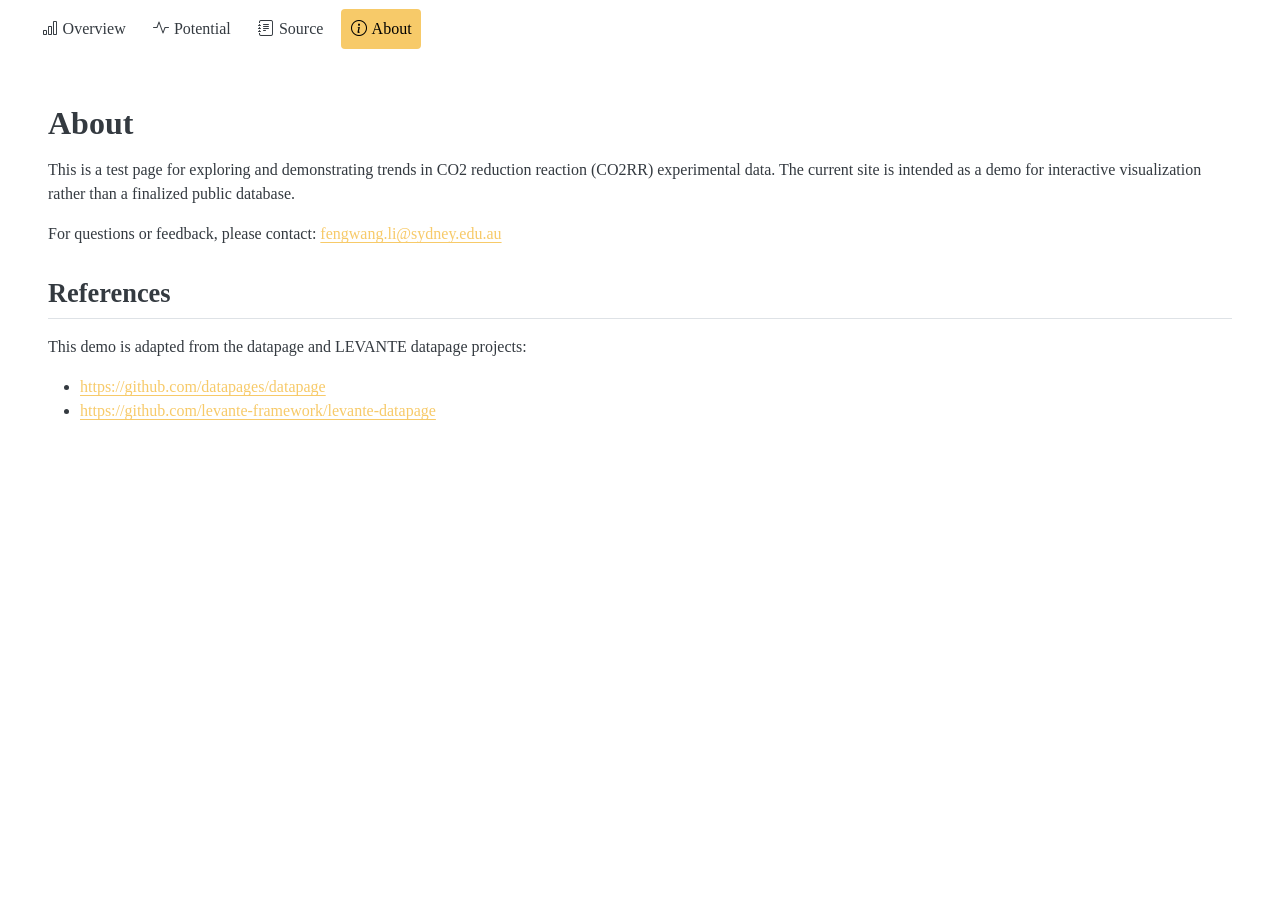
<file: about.html>
<!DOCTYPE html>
<html xmlns="http://www.w3.org/1999/xhtml" lang="en" xml:lang="en"><head>

<meta charset="utf-8">
<meta name="generator" content="quarto-1.9.38">

<meta name="viewport" content="width=device-width, initial-scale=1.0, user-scalable=yes">


<title>about – CO2RR Database</title>
<style>
/* Default styles provided by pandoc.
** See https://pandoc.org/MANUAL.html#variables-for-html for config info.
*/
code{white-space: pre-wrap;}
span.smallcaps{font-variant: small-caps;}
div.columns{display: flex; gap: min(4vw, 1.5em);}
div.column{flex: auto; overflow-x: auto;}
div.hanging-indent{margin-left: 1.5em; text-indent: -1.5em;}
ul.task-list{list-style: none;}
ul.task-list li input[type="checkbox"] {
  width: 0.8em;
  margin: 0 0.8em 0.2em -1em; /* quarto-specific, see https://github.com/quarto-dev/quarto-cli/issues/4556 */ 
  vertical-align: middle;
}
</style>


<script src="site_libs/quarto-nav/quarto-nav.js"></script>
<script src="site_libs/quarto-nav/headroom.min.js"></script>
<script src="site_libs/clipboard/clipboard.min.js"></script>
<script src="site_libs/quarto-search/autocomplete.umd.js"></script>
<script src="site_libs/quarto-search/fuse.min.js"></script>
<script src="site_libs/quarto-search/quarto-search.js"></script>
<meta name="quarto:offset" content="./">
<script src="site_libs/quarto-html/quarto.js" type="module"></script>
<script src="site_libs/quarto-html/tabsets/tabsets.js" type="module"></script>
<script src="site_libs/quarto-html/popper.min.js"></script>
<script src="site_libs/quarto-html/tippy.umd.min.js"></script>
<script src="site_libs/quarto-html/anchor.min.js"></script>
<link href="site_libs/quarto-html/tippy.css" rel="stylesheet">
<link href="site_libs/quarto-html/quarto-syntax-highlighting-15634bcf2e68342d4ad2dfa704d543f6.css" rel="stylesheet" id="quarto-text-highlighting-styles">
<script src="site_libs/bootstrap/bootstrap.min.js"></script>
<link href="site_libs/bootstrap/bootstrap-icons.css" rel="stylesheet">
<link href="site_libs/bootstrap/bootstrap-65edab5989ef2830003aa2f880f701f5.min.css" rel="stylesheet" append-hash="true" id="quarto-bootstrap" data-mode="light">
<script id="quarto-search-options" type="application/json">{
  "location": "navbar",
  "copy-button": false,
  "collapse-after": 3,
  "panel-placement": "end",
  "type": "overlay",
  "limit": 50,
  "keyboard-shortcut": [
    "f",
    "/",
    "s"
  ],
  "show-item-context": false,
  "language": {
    "search-no-results-text": "No results",
    "search-matching-documents-text": "matching documents",
    "search-copy-link-title": "Copy link to search",
    "search-hide-matches-text": "Hide additional matches",
    "search-more-match-text": "more match in this document",
    "search-more-matches-text": "more matches in this document",
    "search-clear-button-title": "Clear",
    "search-text-placeholder": "",
    "search-detached-cancel-button-title": "Cancel",
    "search-submit-button-title": "Submit",
    "search-label": "Search"
  }
}</script>
<style>

      .quarto-title-block .quarto-title-banner h1,
      .quarto-title-block .quarto-title-banner h2,
      .quarto-title-block .quarto-title-banner h3,
      .quarto-title-block .quarto-title-banner h4,
      .quarto-title-block .quarto-title-banner h5,
      .quarto-title-block .quarto-title-banner h6
      {
        color: var(--bs-body-color);
      }

      .quarto-title-block .quarto-title-banner {
        color: var(--bs-body-color);
background: var(--bs-light);
      }
</style>


</head>

<body class="nav-fixed fullcontent quarto-light">

<div id="quarto-search-results"></div>
  <header id="quarto-header" class="headroom fixed-top quarto-banner">
    <nav class="navbar navbar-expand-lg border-bottom" data-bs-theme="dark">
      <div class="navbar-container container-fluid">
          <button class="navbar-toggler" type="button" data-bs-toggle="collapse" data-bs-target="#navbarCollapse" aria-controls="navbarCollapse" role="menu" aria-expanded="false" aria-label="Toggle navigation" onclick="if (window.quartoToggleHeadroom) { window.quartoToggleHeadroom(); }">
  <span class="navbar-toggler-icon"></span>
</button>
          <div class="collapse navbar-collapse" id="navbarCollapse">
            <ul class="navbar-nav navbar-nav-scroll me-auto">
  <li class="nav-item">
    <a class="nav-link" href="./index.html"> <i class="bi bi-bar-chart" role="img">
</i> 
<span class="menu-text">Overview</span></a>
  </li>  
  <li class="nav-item">
    <a class="nav-link" href="./potential.html"> <i class="bi bi-activity" role="img">
</i> 
<span class="menu-text">Potential</span></a>
  </li>  
  <li class="nav-item">
    <a class="nav-link" href="./source.html"> <i class="bi bi-journal-text" role="img">
</i> 
<span class="menu-text">Source</span></a>
  </li>  
  <li class="nav-item">
    <a class="nav-link active" href="./about.html" aria-current="page"> <i class="bi bi-info-circle" role="img">
</i> 
<span class="menu-text">About</span></a>
  </li>  
</ul>
          </div> <!-- /navcollapse -->
            <div class="quarto-navbar-tools">
</div>
      </div> <!-- /container-fluid -->
    </nav>
</header>
<!-- content -->
<header id="title-block-header" class="quarto-title-block"></header><div id="quarto-content" class="quarto-container page-columns page-rows-contents page-layout-article page-navbar">
<!-- sidebar -->
<!-- margin-sidebar -->
    
<!-- main -->
<main class="content quarto-banner-title-block" id="quarto-document-content">




<section id="about" class="level1">
<h1>About</h1>
<p>This is a test page for exploring and demonstrating trends in CO2 reduction reaction (CO2RR) experimental data. The current site is intended as a demo for interactive visualization rather than a finalized public database.</p>
<p>For questions or feedback, please contact: <a href="mailto:fengwang.li@sydney.edu.au">fengwang.li@sydney.edu.au</a></p>
<section id="references" class="level2">
<h2 class="anchored" data-anchor-id="references">References</h2>
<p>This demo is adapted from the datapage and LEVANTE datapage projects:</p>
<ul>
<li><a href="https://github.com/datapages/datapage" class="uri">https://github.com/datapages/datapage</a></li>
<li><a href="https://github.com/levante-framework/levante-datapage" class="uri">https://github.com/levante-framework/levante-datapage</a></li>
</ul>


</section>
</section>

</main> <!-- /main -->
<script id="quarto-html-after-body" type="application/javascript">
  window.document.addEventListener("DOMContentLoaded", function (event) {
    const icon = "";
    const anchorJS = new window.AnchorJS();
    anchorJS.options = {
      placement: 'right',
      icon: icon
    };
    anchorJS.add('.anchored');
    const isCodeAnnotation = (el) => {
      for (const clz of el.classList) {
        if (clz.startsWith('code-annotation-')) {                     
          return true;
        }
      }
      return false;
    }
    const onCopySuccess = function(e) {
      // button target
      const button = e.trigger;
      // don't keep focus
      button.blur();
      // flash "checked"
      button.classList.add('code-copy-button-checked');
      var currentTitle = button.getAttribute("title");
      button.setAttribute("title", "Copied!");
      let tooltip;
      if (window.bootstrap) {
        button.setAttribute("data-bs-toggle", "tooltip");
        button.setAttribute("data-bs-placement", "left");
        button.setAttribute("data-bs-title", "Copied!");
        tooltip = new bootstrap.Tooltip(button, 
          { trigger: "manual", 
            customClass: "code-copy-button-tooltip",
            offset: [0, -8]});
        tooltip.show();    
      }
      setTimeout(function() {
        if (tooltip) {
          tooltip.hide();
          button.removeAttribute("data-bs-title");
          button.removeAttribute("data-bs-toggle");
          button.removeAttribute("data-bs-placement");
        }
        button.setAttribute("title", currentTitle);
        button.classList.remove('code-copy-button-checked');
      }, 1000);
      // clear code selection
      e.clearSelection();
    }
    const getTextToCopy = function(trigger) {
      const outerScaffold = trigger.parentElement.cloneNode(true);
      const codeEl = outerScaffold.querySelector('code');
      for (const childEl of codeEl.children) {
        if (isCodeAnnotation(childEl)) {
          childEl.remove();
        }
      }
      return codeEl.innerText;
    }
    const clipboard = new window.ClipboardJS('.code-copy-button:not([data-in-quarto-modal])', {
      text: getTextToCopy
    });
    clipboard.on('success', onCopySuccess);
    if (window.document.getElementById('quarto-embedded-source-code-modal')) {
      const clipboardModal = new window.ClipboardJS('.code-copy-button[data-in-quarto-modal]', {
        text: getTextToCopy,
        container: window.document.getElementById('quarto-embedded-source-code-modal')
      });
      clipboardModal.on('success', onCopySuccess);
    }
      var localhostRegex = new RegExp(/^(?:http|https):\/\/localhost\:?[0-9]*\//);
      var mailtoRegex = new RegExp(/^mailto:/);
        var filterRegex = new RegExp("https:\/\/science\.co2rr\.org");
      var isInternal = (href) => {
          return filterRegex.test(href) || localhostRegex.test(href) || mailtoRegex.test(href);
      }
      // Inspect non-navigation links and adorn them if external
     var links = window.document.querySelectorAll('a[href]:not(.nav-link):not(.navbar-brand):not(.toc-action):not(.sidebar-link):not(.sidebar-item-toggle):not(.pagination-link):not(.no-external):not([aria-hidden]):not(.dropdown-item):not(.quarto-navigation-tool):not(.about-link)');
      for (var i=0; i<links.length; i++) {
        const link = links[i];
        if (!isInternal(link.href)) {
          // undo the damage that might have been done by quarto-nav.js in the case of
          // links that we want to consider external
          if (link.dataset.originalHref !== undefined) {
            link.href = link.dataset.originalHref;
          }
        }
      }
    function tippyHover(el, contentFn, onTriggerFn, onUntriggerFn) {
      const config = {
        allowHTML: true,
        maxWidth: 500,
        delay: 100,
        arrow: false,
        appendTo: function(el) {
            return el.parentElement;
        },
        interactive: true,
        interactiveBorder: 10,
        theme: 'quarto',
        placement: 'bottom-start',
      };
      if (contentFn) {
        config.content = contentFn;
      }
      if (onTriggerFn) {
        config.onTrigger = onTriggerFn;
      }
      if (onUntriggerFn) {
        config.onUntrigger = onUntriggerFn;
      }
      window.tippy(el, config); 
    }
    const noterefs = window.document.querySelectorAll('a[role="doc-noteref"]');
    for (var i=0; i<noterefs.length; i++) {
      const ref = noterefs[i];
      tippyHover(ref, function() {
        // use id or data attribute instead here
        let href = ref.getAttribute('data-footnote-href') || ref.getAttribute('href');
        try { href = new URL(href).hash; } catch {}
        const id = href.replace(/^#\/?/, "");
        const note = window.document.getElementById(id);
        if (note) {
          return note.innerHTML;
        } else {
          return "";
        }
      });
    }
    const xrefs = window.document.querySelectorAll('a.quarto-xref');
    const processXRef = (id, note) => {
      // Strip column container classes
      const stripColumnClz = (el) => {
        el.classList.remove("page-full", "page-columns");
        if (el.children) {
          for (const child of el.children) {
            stripColumnClz(child);
          }
        }
      }
      stripColumnClz(note)
      if (id === null || id.startsWith('sec-')) {
        // Special case sections, only their first couple elements
        const container = document.createElement("div");
        if (note.children && note.children.length > 2) {
          container.appendChild(note.children[0].cloneNode(true));
          for (let i = 1; i < note.children.length; i++) {
            const child = note.children[i];
            if (child.tagName === "P" && child.innerText === "") {
              continue;
            } else {
              container.appendChild(child.cloneNode(true));
              break;
            }
          }
          if (window.Quarto?.typesetMath) {
            window.Quarto.typesetMath(container);
          }
          return container.innerHTML
        } else {
          if (window.Quarto?.typesetMath) {
            window.Quarto.typesetMath(note);
          }
          return note.innerHTML;
        }
      } else {
        // Remove any anchor links if they are present
        const anchorLink = note.querySelector('a.anchorjs-link');
        if (anchorLink) {
          anchorLink.remove();
        }
        if (window.Quarto?.typesetMath) {
          window.Quarto.typesetMath(note);
        }
        if (note.classList.contains("callout")) {
          return note.outerHTML;
        } else {
          return note.innerHTML;
        }
      }
    }
    for (var i=0; i<xrefs.length; i++) {
      const xref = xrefs[i];
      tippyHover(xref, undefined, function(instance) {
        instance.disable();
        let url = xref.getAttribute('href');
        let hash = undefined; 
        if (url.startsWith('#')) {
          hash = url;
        } else {
          try { hash = new URL(url).hash; } catch {}
        }
        if (hash) {
          const id = hash.replace(/^#\/?/, "");
          const note = window.document.getElementById(id);
          if (note !== null) {
            try {
              const html = processXRef(id, note.cloneNode(true));
              instance.setContent(html);
            } finally {
              instance.enable();
              instance.show();
            }
          } else {
            // See if we can fetch this
            fetch(url.split('#')[0])
            .then(res => res.text())
            .then(html => {
              const parser = new DOMParser();
              const htmlDoc = parser.parseFromString(html, "text/html");
              const note = htmlDoc.getElementById(id);
              if (note !== null) {
                const html = processXRef(id, note);
                instance.setContent(html);
              } 
            }).finally(() => {
              instance.enable();
              instance.show();
            });
          }
        } else {
          // See if we can fetch a full url (with no hash to target)
          // This is a special case and we should probably do some content thinning / targeting
          fetch(url)
          .then(res => res.text())
          .then(html => {
            const parser = new DOMParser();
            const htmlDoc = parser.parseFromString(html, "text/html");
            const note = htmlDoc.querySelector('main.content');
            if (note !== null) {
              // This should only happen for chapter cross references
              // (since there is no id in the URL)
              // remove the first header
              if (note.children.length > 0 && note.children[0].tagName === "HEADER") {
                note.children[0].remove();
              }
              const html = processXRef(null, note);
              instance.setContent(html);
            } 
          }).finally(() => {
            instance.enable();
            instance.show();
          });
        }
      }, function(instance) {
      });
    }
        let selectedAnnoteEl;
        const selectorForAnnotation = ( cell, annotation) => {
          let cellAttr = 'data-code-cell="' + cell + '"';
          let lineAttr = 'data-code-annotation="' +  annotation + '"';
          const selector = 'span[' + cellAttr + '][' + lineAttr + ']';
          return selector;
        }
        const selectCodeLines = (annoteEl) => {
          const doc = window.document;
          const targetCell = annoteEl.getAttribute("data-target-cell");
          const targetAnnotation = annoteEl.getAttribute("data-target-annotation");
          const annoteSpan = window.document.querySelector(selectorForAnnotation(targetCell, targetAnnotation));
          const lines = annoteSpan.getAttribute("data-code-lines").split(",");
          const lineIds = lines.map((line) => {
            return targetCell + "-" + line;
          })
          let top = null;
          let height = null;
          let parent = null;
          if (lineIds.length > 0) {
              //compute the position of the single el (top and bottom and make a div)
              const el = window.document.getElementById(lineIds[0]);
              top = el.offsetTop;
              height = el.offsetHeight;
              parent = el.parentElement.parentElement;
            if (lineIds.length > 1) {
              const lastEl = window.document.getElementById(lineIds[lineIds.length - 1]);
              const bottom = lastEl.offsetTop + lastEl.offsetHeight;
              height = bottom - top;
            }
            if (top !== null && height !== null && parent !== null) {
              // cook up a div (if necessary) and position it 
              let div = window.document.getElementById("code-annotation-line-highlight");
              if (div === null) {
                div = window.document.createElement("div");
                div.setAttribute("id", "code-annotation-line-highlight");
                div.style.position = 'absolute';
                parent.appendChild(div);
              }
              div.style.top = top - 2 + "px";
              div.style.height = height + 4 + "px";
              div.style.left = 0;
              let gutterDiv = window.document.getElementById("code-annotation-line-highlight-gutter");
              if (gutterDiv === null) {
                gutterDiv = window.document.createElement("div");
                gutterDiv.setAttribute("id", "code-annotation-line-highlight-gutter");
                gutterDiv.style.position = 'absolute';
                const codeCell = window.document.getElementById(targetCell);
                const gutter = codeCell.querySelector('.code-annotation-gutter');
                gutter.appendChild(gutterDiv);
              }
              gutterDiv.style.top = top - 2 + "px";
              gutterDiv.style.height = height + 4 + "px";
            }
            selectedAnnoteEl = annoteEl;
          }
        };
        const unselectCodeLines = () => {
          const elementsIds = ["code-annotation-line-highlight", "code-annotation-line-highlight-gutter"];
          elementsIds.forEach((elId) => {
            const div = window.document.getElementById(elId);
            if (div) {
              div.remove();
            }
          });
          selectedAnnoteEl = undefined;
        };
          // Handle positioning of the toggle
      window.addEventListener(
        "resize",
        throttle(() => {
          elRect = undefined;
          if (selectedAnnoteEl) {
            selectCodeLines(selectedAnnoteEl);
          }
        }, 10)
      );
      function throttle(fn, ms) {
      let throttle = false;
      let timer;
        return (...args) => {
          if(!throttle) { // first call gets through
              fn.apply(this, args);
              throttle = true;
          } else { // all the others get throttled
              if(timer) clearTimeout(timer); // cancel #2
              timer = setTimeout(() => {
                fn.apply(this, args);
                timer = throttle = false;
              }, ms);
          }
        };
      }
        // Attach click handler to the DT
        const annoteDls = window.document.querySelectorAll('dt[data-target-cell]');
        for (const annoteDlNode of annoteDls) {
          annoteDlNode.addEventListener('click', (event) => {
            const clickedEl = event.target;
            if (clickedEl !== selectedAnnoteEl) {
              unselectCodeLines();
              const activeEl = window.document.querySelector('dt[data-target-cell].code-annotation-active');
              if (activeEl) {
                activeEl.classList.remove('code-annotation-active');
              }
              selectCodeLines(clickedEl);
              clickedEl.classList.add('code-annotation-active');
            } else {
              // Unselect the line
              unselectCodeLines();
              clickedEl.classList.remove('code-annotation-active');
            }
          });
        }
    const findCites = (el) => {
      const parentEl = el.parentElement;
      if (parentEl) {
        const cites = parentEl.dataset.cites;
        if (cites) {
          return {
            el,
            cites: cites.split(' ')
          };
        } else {
          return findCites(el.parentElement)
        }
      } else {
        return undefined;
      }
    };
    var bibliorefs = window.document.querySelectorAll('a[role="doc-biblioref"]');
    for (var i=0; i<bibliorefs.length; i++) {
      const ref = bibliorefs[i];
      const citeInfo = findCites(ref);
      if (citeInfo) {
        tippyHover(citeInfo.el, function() {
          var popup = window.document.createElement('div');
          citeInfo.cites.forEach(function(cite) {
            var citeDiv = window.document.createElement('div');
            citeDiv.classList.add('hanging-indent');
            citeDiv.classList.add('csl-entry');
            var biblioDiv = window.document.getElementById('ref-' + cite);
            if (biblioDiv) {
              citeDiv.innerHTML = biblioDiv.innerHTML;
            }
            popup.appendChild(citeDiv);
          });
          return popup.innerHTML;
        });
      }
    }
  });
  </script>
</div> <!-- /content -->




</body></html>
</file>
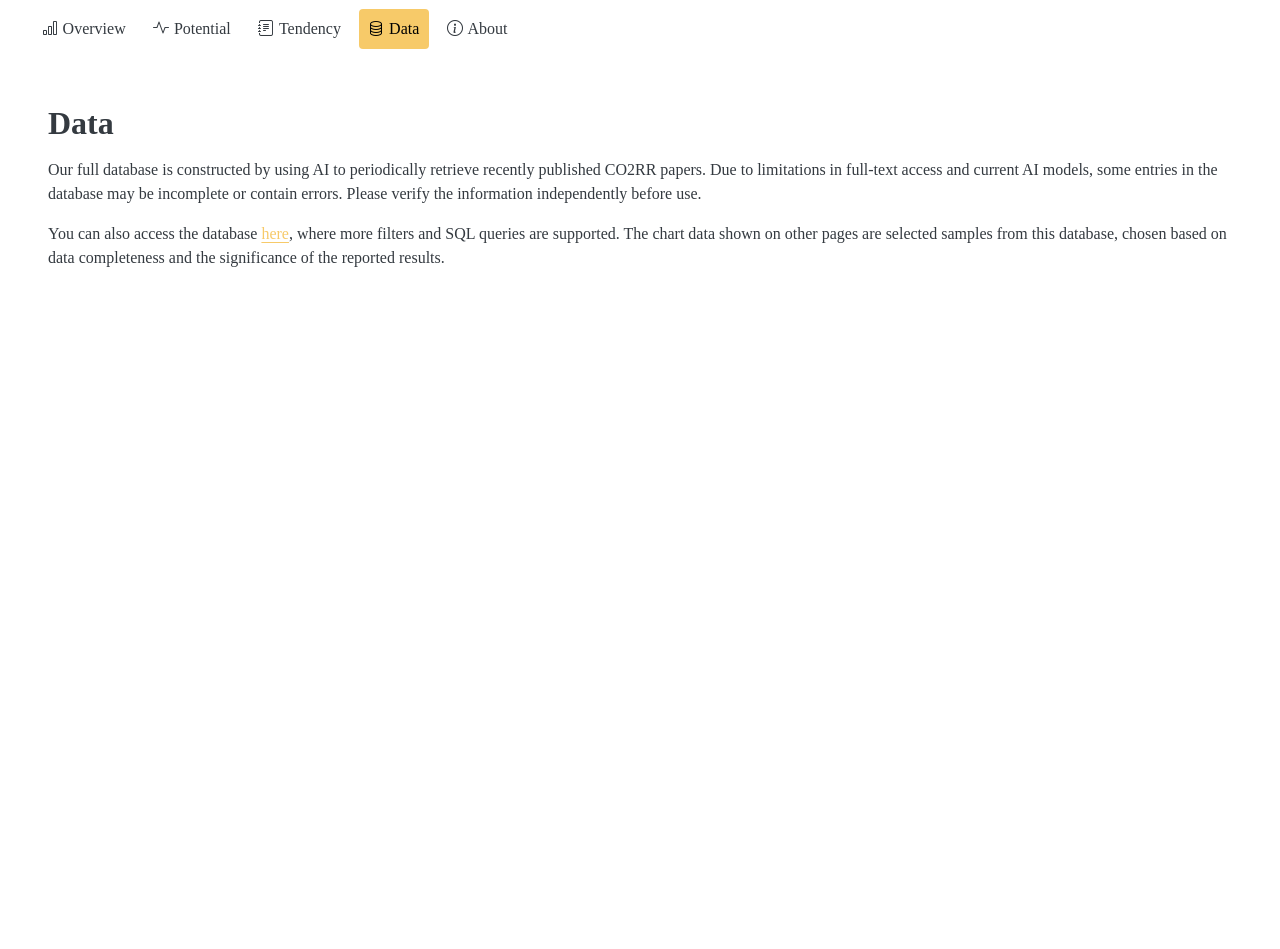
<file: data.html>
<!DOCTYPE html>
<html xmlns="http://www.w3.org/1999/xhtml" lang="en" xml:lang="en"><head>

<meta charset="utf-8">
<meta name="generator" content="quarto-1.9.38">

<meta name="viewport" content="width=device-width, initial-scale=1.0, user-scalable=yes">


<title>data – CO2RR Database</title>
<style>
/* Default styles provided by pandoc.
** See https://pandoc.org/MANUAL.html#variables-for-html for config info.
*/
code{white-space: pre-wrap;}
span.smallcaps{font-variant: small-caps;}
div.columns{display: flex; gap: min(4vw, 1.5em);}
div.column{flex: auto; overflow-x: auto;}
div.hanging-indent{margin-left: 1.5em; text-indent: -1.5em;}
ul.task-list{list-style: none;}
ul.task-list li input[type="checkbox"] {
  width: 0.8em;
  margin: 0 0.8em 0.2em -1em; /* quarto-specific, see https://github.com/quarto-dev/quarto-cli/issues/4556 */ 
  vertical-align: middle;
}
</style>


<script src="site_libs/quarto-nav/quarto-nav.js"></script>
<script src="site_libs/quarto-nav/headroom.min.js"></script>
<script src="site_libs/clipboard/clipboard.min.js"></script>
<script src="site_libs/quarto-search/autocomplete.umd.js"></script>
<script src="site_libs/quarto-search/fuse.min.js"></script>
<script src="site_libs/quarto-search/quarto-search.js"></script>
<meta name="quarto:offset" content="./">
<script src="site_libs/quarto-html/quarto.js" type="module"></script>
<script src="site_libs/quarto-html/tabsets/tabsets.js" type="module"></script>
<script src="site_libs/quarto-html/popper.min.js"></script>
<script src="site_libs/quarto-html/tippy.umd.min.js"></script>
<script src="site_libs/quarto-html/anchor.min.js"></script>
<link href="site_libs/quarto-html/tippy.css" rel="stylesheet">
<link href="site_libs/quarto-html/quarto-syntax-highlighting-15634bcf2e68342d4ad2dfa704d543f6.css" rel="stylesheet" id="quarto-text-highlighting-styles">
<script src="site_libs/bootstrap/bootstrap.min.js"></script>
<link href="site_libs/bootstrap/bootstrap-icons.css" rel="stylesheet">
<link href="site_libs/bootstrap/bootstrap-65edab5989ef2830003aa2f880f701f5.min.css" rel="stylesheet" append-hash="true" id="quarto-bootstrap" data-mode="light">
<script id="quarto-search-options" type="application/json">{
  "location": "navbar",
  "copy-button": false,
  "collapse-after": 3,
  "panel-placement": "end",
  "type": "overlay",
  "limit": 50,
  "keyboard-shortcut": [
    "f",
    "/",
    "s"
  ],
  "show-item-context": false,
  "language": {
    "search-no-results-text": "No results",
    "search-matching-documents-text": "matching documents",
    "search-copy-link-title": "Copy link to search",
    "search-hide-matches-text": "Hide additional matches",
    "search-more-match-text": "more match in this document",
    "search-more-matches-text": "more matches in this document",
    "search-clear-button-title": "Clear",
    "search-text-placeholder": "",
    "search-detached-cancel-button-title": "Cancel",
    "search-submit-button-title": "Submit",
    "search-label": "Search"
  }
}</script>
<style>

      .quarto-title-block .quarto-title-banner h1,
      .quarto-title-block .quarto-title-banner h2,
      .quarto-title-block .quarto-title-banner h3,
      .quarto-title-block .quarto-title-banner h4,
      .quarto-title-block .quarto-title-banner h5,
      .quarto-title-block .quarto-title-banner h6
      {
        color: var(--bs-body-color);
      }

      .quarto-title-block .quarto-title-banner {
        color: var(--bs-body-color);
background: var(--bs-light);
      }
</style>


</head>

<body class="nav-fixed fullcontent quarto-light">

<div id="quarto-search-results"></div>
  <header id="quarto-header" class="headroom fixed-top quarto-banner">
    <nav class="navbar navbar-expand-lg border-bottom" data-bs-theme="dark">
      <div class="navbar-container container-fluid">
          <button class="navbar-toggler" type="button" data-bs-toggle="collapse" data-bs-target="#navbarCollapse" aria-controls="navbarCollapse" role="menu" aria-expanded="false" aria-label="Toggle navigation" onclick="if (window.quartoToggleHeadroom) { window.quartoToggleHeadroom(); }">
  <span class="navbar-toggler-icon"></span>
</button>
          <div class="collapse navbar-collapse" id="navbarCollapse">
            <ul class="navbar-nav navbar-nav-scroll me-auto">
  <li class="nav-item">
    <a class="nav-link" href="./index.html"> <i class="bi bi-bar-chart" role="img">
</i> 
<span class="menu-text">Overview</span></a>
  </li>  
  <li class="nav-item">
    <a class="nav-link" href="./potential.html"> <i class="bi bi-activity" role="img">
</i> 
<span class="menu-text">Potential</span></a>
  </li>  
  <li class="nav-item">
    <a class="nav-link" href="./source.html"> <i class="bi bi-journal-text" role="img">
</i> 
<span class="menu-text">Tendency</span></a>
  </li>  
  <li class="nav-item">
    <a class="nav-link active" href="./data.html" aria-current="page"> <i class="bi bi-database" role="img">
</i> 
<span class="menu-text">Data</span></a>
  </li>  
  <li class="nav-item">
    <a class="nav-link" href="./about.html"> <i class="bi bi-info-circle" role="img">
</i> 
<span class="menu-text">About</span></a>
  </li>  
</ul>
          </div> <!-- /navcollapse -->
            <div class="quarto-navbar-tools">
</div>
      </div> <!-- /container-fluid -->
    </nav>
</header>
<!-- content -->
<header id="title-block-header" class="quarto-title-block"></header><div id="quarto-content" class="quarto-container page-columns page-rows-contents page-layout-article page-navbar">
<!-- sidebar -->
<!-- margin-sidebar -->
    
<!-- main -->
<main class="content quarto-banner-title-block" id="quarto-document-content">




<section id="data" class="level1">
<h1>Data</h1>
<p>Our full database is constructed by using AI to periodically retrieve recently published CO2RR papers. Due to limitations in full-text access and current AI models, some entries in the database may be incomplete or contain errors. Please verify the information independently before use.</p>
<p>You can also access the database <a href="https://huggingface.co/datasets/ingramwang/co2rr_data">here</a>, where more filters and SQL queries are supported. The chart data shown on other pages are selected samples from this database, chosen based on data completeness and the significance of the reported results.</p>
<iframe src="https://huggingface.co/datasets/ingramwang/co2rr_data/embed/viewer/default/train" frameborder="0" width="100%" style="height: clamp(560px, calc(100vh - 320px), 900px);"></iframe>


</section>

</main> <!-- /main -->
<script id="quarto-html-after-body" type="application/javascript">
  window.document.addEventListener("DOMContentLoaded", function (event) {
    const icon = "";
    const anchorJS = new window.AnchorJS();
    anchorJS.options = {
      placement: 'right',
      icon: icon
    };
    anchorJS.add('.anchored');
    const isCodeAnnotation = (el) => {
      for (const clz of el.classList) {
        if (clz.startsWith('code-annotation-')) {                     
          return true;
        }
      }
      return false;
    }
    const onCopySuccess = function(e) {
      // button target
      const button = e.trigger;
      // don't keep focus
      button.blur();
      // flash "checked"
      button.classList.add('code-copy-button-checked');
      var currentTitle = button.getAttribute("title");
      button.setAttribute("title", "Copied!");
      let tooltip;
      if (window.bootstrap) {
        button.setAttribute("data-bs-toggle", "tooltip");
        button.setAttribute("data-bs-placement", "left");
        button.setAttribute("data-bs-title", "Copied!");
        tooltip = new bootstrap.Tooltip(button, 
          { trigger: "manual", 
            customClass: "code-copy-button-tooltip",
            offset: [0, -8]});
        tooltip.show();    
      }
      setTimeout(function() {
        if (tooltip) {
          tooltip.hide();
          button.removeAttribute("data-bs-title");
          button.removeAttribute("data-bs-toggle");
          button.removeAttribute("data-bs-placement");
        }
        button.setAttribute("title", currentTitle);
        button.classList.remove('code-copy-button-checked');
      }, 1000);
      // clear code selection
      e.clearSelection();
    }
    const getTextToCopy = function(trigger) {
      const outerScaffold = trigger.parentElement.cloneNode(true);
      const codeEl = outerScaffold.querySelector('code');
      for (const childEl of codeEl.children) {
        if (isCodeAnnotation(childEl)) {
          childEl.remove();
        }
      }
      return codeEl.innerText;
    }
    const clipboard = new window.ClipboardJS('.code-copy-button:not([data-in-quarto-modal])', {
      text: getTextToCopy
    });
    clipboard.on('success', onCopySuccess);
    if (window.document.getElementById('quarto-embedded-source-code-modal')) {
      const clipboardModal = new window.ClipboardJS('.code-copy-button[data-in-quarto-modal]', {
        text: getTextToCopy,
        container: window.document.getElementById('quarto-embedded-source-code-modal')
      });
      clipboardModal.on('success', onCopySuccess);
    }
      var localhostRegex = new RegExp(/^(?:http|https):\/\/localhost\:?[0-9]*\//);
      var mailtoRegex = new RegExp(/^mailto:/);
        var filterRegex = new RegExp("https:\/\/science\.co2rr\.org");
      var isInternal = (href) => {
          return filterRegex.test(href) || localhostRegex.test(href) || mailtoRegex.test(href);
      }
      // Inspect non-navigation links and adorn them if external
     var links = window.document.querySelectorAll('a[href]:not(.nav-link):not(.navbar-brand):not(.toc-action):not(.sidebar-link):not(.sidebar-item-toggle):not(.pagination-link):not(.no-external):not([aria-hidden]):not(.dropdown-item):not(.quarto-navigation-tool):not(.about-link)');
      for (var i=0; i<links.length; i++) {
        const link = links[i];
        if (!isInternal(link.href)) {
          // undo the damage that might have been done by quarto-nav.js in the case of
          // links that we want to consider external
          if (link.dataset.originalHref !== undefined) {
            link.href = link.dataset.originalHref;
          }
        }
      }
    function tippyHover(el, contentFn, onTriggerFn, onUntriggerFn) {
      const config = {
        allowHTML: true,
        maxWidth: 500,
        delay: 100,
        arrow: false,
        appendTo: function(el) {
            return el.parentElement;
        },
        interactive: true,
        interactiveBorder: 10,
        theme: 'quarto',
        placement: 'bottom-start',
      };
      if (contentFn) {
        config.content = contentFn;
      }
      if (onTriggerFn) {
        config.onTrigger = onTriggerFn;
      }
      if (onUntriggerFn) {
        config.onUntrigger = onUntriggerFn;
      }
      window.tippy(el, config); 
    }
    const noterefs = window.document.querySelectorAll('a[role="doc-noteref"]');
    for (var i=0; i<noterefs.length; i++) {
      const ref = noterefs[i];
      tippyHover(ref, function() {
        // use id or data attribute instead here
        let href = ref.getAttribute('data-footnote-href') || ref.getAttribute('href');
        try { href = new URL(href).hash; } catch {}
        const id = href.replace(/^#\/?/, "");
        const note = window.document.getElementById(id);
        if (note) {
          return note.innerHTML;
        } else {
          return "";
        }
      });
    }
    const xrefs = window.document.querySelectorAll('a.quarto-xref');
    const processXRef = (id, note) => {
      // Strip column container classes
      const stripColumnClz = (el) => {
        el.classList.remove("page-full", "page-columns");
        if (el.children) {
          for (const child of el.children) {
            stripColumnClz(child);
          }
        }
      }
      stripColumnClz(note)
      if (id === null || id.startsWith('sec-')) {
        // Special case sections, only their first couple elements
        const container = document.createElement("div");
        if (note.children && note.children.length > 2) {
          container.appendChild(note.children[0].cloneNode(true));
          for (let i = 1; i < note.children.length; i++) {
            const child = note.children[i];
            if (child.tagName === "P" && child.innerText === "") {
              continue;
            } else {
              container.appendChild(child.cloneNode(true));
              break;
            }
          }
          if (window.Quarto?.typesetMath) {
            window.Quarto.typesetMath(container);
          }
          return container.innerHTML
        } else {
          if (window.Quarto?.typesetMath) {
            window.Quarto.typesetMath(note);
          }
          return note.innerHTML;
        }
      } else {
        // Remove any anchor links if they are present
        const anchorLink = note.querySelector('a.anchorjs-link');
        if (anchorLink) {
          anchorLink.remove();
        }
        if (window.Quarto?.typesetMath) {
          window.Quarto.typesetMath(note);
        }
        if (note.classList.contains("callout")) {
          return note.outerHTML;
        } else {
          return note.innerHTML;
        }
      }
    }
    for (var i=0; i<xrefs.length; i++) {
      const xref = xrefs[i];
      tippyHover(xref, undefined, function(instance) {
        instance.disable();
        let url = xref.getAttribute('href');
        let hash = undefined; 
        if (url.startsWith('#')) {
          hash = url;
        } else {
          try { hash = new URL(url).hash; } catch {}
        }
        if (hash) {
          const id = hash.replace(/^#\/?/, "");
          const note = window.document.getElementById(id);
          if (note !== null) {
            try {
              const html = processXRef(id, note.cloneNode(true));
              instance.setContent(html);
            } finally {
              instance.enable();
              instance.show();
            }
          } else {
            // See if we can fetch this
            fetch(url.split('#')[0])
            .then(res => res.text())
            .then(html => {
              const parser = new DOMParser();
              const htmlDoc = parser.parseFromString(html, "text/html");
              const note = htmlDoc.getElementById(id);
              if (note !== null) {
                const html = processXRef(id, note);
                instance.setContent(html);
              } 
            }).finally(() => {
              instance.enable();
              instance.show();
            });
          }
        } else {
          // See if we can fetch a full url (with no hash to target)
          // This is a special case and we should probably do some content thinning / targeting
          fetch(url)
          .then(res => res.text())
          .then(html => {
            const parser = new DOMParser();
            const htmlDoc = parser.parseFromString(html, "text/html");
            const note = htmlDoc.querySelector('main.content');
            if (note !== null) {
              // This should only happen for chapter cross references
              // (since there is no id in the URL)
              // remove the first header
              if (note.children.length > 0 && note.children[0].tagName === "HEADER") {
                note.children[0].remove();
              }
              const html = processXRef(null, note);
              instance.setContent(html);
            } 
          }).finally(() => {
            instance.enable();
            instance.show();
          });
        }
      }, function(instance) {
      });
    }
        let selectedAnnoteEl;
        const selectorForAnnotation = ( cell, annotation) => {
          let cellAttr = 'data-code-cell="' + cell + '"';
          let lineAttr = 'data-code-annotation="' +  annotation + '"';
          const selector = 'span[' + cellAttr + '][' + lineAttr + ']';
          return selector;
        }
        const selectCodeLines = (annoteEl) => {
          const doc = window.document;
          const targetCell = annoteEl.getAttribute("data-target-cell");
          const targetAnnotation = annoteEl.getAttribute("data-target-annotation");
          const annoteSpan = window.document.querySelector(selectorForAnnotation(targetCell, targetAnnotation));
          const lines = annoteSpan.getAttribute("data-code-lines").split(",");
          const lineIds = lines.map((line) => {
            return targetCell + "-" + line;
          })
          let top = null;
          let height = null;
          let parent = null;
          if (lineIds.length > 0) {
              //compute the position of the single el (top and bottom and make a div)
              const el = window.document.getElementById(lineIds[0]);
              top = el.offsetTop;
              height = el.offsetHeight;
              parent = el.parentElement.parentElement;
            if (lineIds.length > 1) {
              const lastEl = window.document.getElementById(lineIds[lineIds.length - 1]);
              const bottom = lastEl.offsetTop + lastEl.offsetHeight;
              height = bottom - top;
            }
            if (top !== null && height !== null && parent !== null) {
              // cook up a div (if necessary) and position it 
              let div = window.document.getElementById("code-annotation-line-highlight");
              if (div === null) {
                div = window.document.createElement("div");
                div.setAttribute("id", "code-annotation-line-highlight");
                div.style.position = 'absolute';
                parent.appendChild(div);
              }
              div.style.top = top - 2 + "px";
              div.style.height = height + 4 + "px";
              div.style.left = 0;
              let gutterDiv = window.document.getElementById("code-annotation-line-highlight-gutter");
              if (gutterDiv === null) {
                gutterDiv = window.document.createElement("div");
                gutterDiv.setAttribute("id", "code-annotation-line-highlight-gutter");
                gutterDiv.style.position = 'absolute';
                const codeCell = window.document.getElementById(targetCell);
                const gutter = codeCell.querySelector('.code-annotation-gutter');
                gutter.appendChild(gutterDiv);
              }
              gutterDiv.style.top = top - 2 + "px";
              gutterDiv.style.height = height + 4 + "px";
            }
            selectedAnnoteEl = annoteEl;
          }
        };
        const unselectCodeLines = () => {
          const elementsIds = ["code-annotation-line-highlight", "code-annotation-line-highlight-gutter"];
          elementsIds.forEach((elId) => {
            const div = window.document.getElementById(elId);
            if (div) {
              div.remove();
            }
          });
          selectedAnnoteEl = undefined;
        };
          // Handle positioning of the toggle
      window.addEventListener(
        "resize",
        throttle(() => {
          elRect = undefined;
          if (selectedAnnoteEl) {
            selectCodeLines(selectedAnnoteEl);
          }
        }, 10)
      );
      function throttle(fn, ms) {
      let throttle = false;
      let timer;
        return (...args) => {
          if(!throttle) { // first call gets through
              fn.apply(this, args);
              throttle = true;
          } else { // all the others get throttled
              if(timer) clearTimeout(timer); // cancel #2
              timer = setTimeout(() => {
                fn.apply(this, args);
                timer = throttle = false;
              }, ms);
          }
        };
      }
        // Attach click handler to the DT
        const annoteDls = window.document.querySelectorAll('dt[data-target-cell]');
        for (const annoteDlNode of annoteDls) {
          annoteDlNode.addEventListener('click', (event) => {
            const clickedEl = event.target;
            if (clickedEl !== selectedAnnoteEl) {
              unselectCodeLines();
              const activeEl = window.document.querySelector('dt[data-target-cell].code-annotation-active');
              if (activeEl) {
                activeEl.classList.remove('code-annotation-active');
              }
              selectCodeLines(clickedEl);
              clickedEl.classList.add('code-annotation-active');
            } else {
              // Unselect the line
              unselectCodeLines();
              clickedEl.classList.remove('code-annotation-active');
            }
          });
        }
    const findCites = (el) => {
      const parentEl = el.parentElement;
      if (parentEl) {
        const cites = parentEl.dataset.cites;
        if (cites) {
          return {
            el,
            cites: cites.split(' ')
          };
        } else {
          return findCites(el.parentElement)
        }
      } else {
        return undefined;
      }
    };
    var bibliorefs = window.document.querySelectorAll('a[role="doc-biblioref"]');
    for (var i=0; i<bibliorefs.length; i++) {
      const ref = bibliorefs[i];
      const citeInfo = findCites(ref);
      if (citeInfo) {
        tippyHover(citeInfo.el, function() {
          var popup = window.document.createElement('div');
          citeInfo.cites.forEach(function(cite) {
            var citeDiv = window.document.createElement('div');
            citeDiv.classList.add('hanging-indent');
            citeDiv.classList.add('csl-entry');
            var biblioDiv = window.document.getElementById('ref-' + cite);
            if (biblioDiv) {
              citeDiv.innerHTML = biblioDiv.innerHTML;
            }
            popup.appendChild(citeDiv);
          });
          return popup.innerHTML;
        });
      }
    }
  });
  </script>
</div> <!-- /content -->




</body></html>
</file>
<file: site_libs/quarto-html/tippy.css>
.tippy-box[data-animation=fade][data-state=hidden]{opacity:0}[data-tippy-root]{max-width:calc(100vw - 10px)}.tippy-box{position:relative;background-color:#333;color:#fff;border-radius:4px;font-size:14px;line-height:1.4;white-space:normal;outline:0;transition-property:transform,visibility,opacity}.tippy-box[data-placement^=top]>.tippy-arrow{bottom:0}.tippy-box[data-placement^=top]>.tippy-arrow:before{bottom:-7px;left:0;border-width:8px 8px 0;border-top-color:initial;transform-origin:center top}.tippy-box[data-placement^=bottom]>.tippy-arrow{top:0}.tippy-box[data-placement^=bottom]>.tippy-arrow:before{top:-7px;left:0;border-width:0 8px 8px;border-bottom-color:initial;transform-origin:center bottom}.tippy-box[data-placement^=left]>.tippy-arrow{right:0}.tippy-box[data-placement^=left]>.tippy-arrow:before{border-width:8px 0 8px 8px;border-left-color:initial;right:-7px;transform-origin:center left}.tippy-box[data-placement^=right]>.tippy-arrow{left:0}.tippy-box[data-placement^=right]>.tippy-arrow:before{left:-7px;border-width:8px 8px 8px 0;border-right-color:initial;transform-origin:center right}.tippy-box[data-inertia][data-state=visible]{transition-timing-function:cubic-bezier(.54,1.5,.38,1.11)}.tippy-arrow{width:16px;height:16px;color:#333}.tippy-arrow:before{content:"";position:absolute;border-color:transparent;border-style:solid}.tippy-content{position:relative;padding:5px 9px;z-index:1}
</file>
<file: site_libs/quarto-html/quarto-syntax-highlighting-15634bcf2e68342d4ad2dfa704d543f6.css>
/* quarto syntax highlight colors */
:root {
  --quarto-hl-ot-color: #003B4F;
  --quarto-hl-at-color: #657422;
  --quarto-hl-ss-color: #20794D;
  --quarto-hl-an-color: #5E5E5E;
  --quarto-hl-fu-color: #4758AB;
  --quarto-hl-st-color: #20794D;
  --quarto-hl-cf-color: #003B4F;
  --quarto-hl-op-color: #5E5E5E;
  --quarto-hl-er-color: #AD0000;
  --quarto-hl-bn-color: #AD0000;
  --quarto-hl-al-color: #AD0000;
  --quarto-hl-va-color: #111111;
  --quarto-hl-bu-color: inherit;
  --quarto-hl-ex-color: inherit;
  --quarto-hl-pp-color: #AD0000;
  --quarto-hl-in-color: #5E5E5E;
  --quarto-hl-vs-color: #20794D;
  --quarto-hl-wa-color: #5E5E5E;
  --quarto-hl-do-color: #5E5E5E;
  --quarto-hl-im-color: #00769E;
  --quarto-hl-ch-color: #20794D;
  --quarto-hl-dt-color: #AD0000;
  --quarto-hl-fl-color: #AD0000;
  --quarto-hl-co-color: #5E5E5E;
  --quarto-hl-cv-color: #5E5E5E;
  --quarto-hl-cn-color: #8f5902;
  --quarto-hl-sc-color: #5E5E5E;
  --quarto-hl-dv-color: #AD0000;
  --quarto-hl-kw-color: #003B4F;
}

/* other quarto variables */
:root {
  --quarto-font-monospace: SFMono-Regular, Menlo, Monaco, Consolas, "Liberation Mono", "Courier New", monospace;
}

/* syntax highlight based on Pandoc's rules */
pre > code.sourceCode > span {
  color: #003B4F;
}

code.sourceCode > span {
  color: #003B4F;
}

div.sourceCode,
div.sourceCode pre.sourceCode {
  color: #003B4F;
}

/* Normal */
code span {
  color: #003B4F;
}

/* Alert */
code span.al {
  color: #AD0000;
  font-style: inherit;
}

/* Annotation */
code span.an {
  color: #5E5E5E;
  font-style: inherit;
}

/* Attribute */
code span.at {
  color: #657422;
  font-style: inherit;
}

/* BaseN */
code span.bn {
  color: #AD0000;
  font-style: inherit;
}

/* BuiltIn */
code span.bu {
  font-style: inherit;
}

/* ControlFlow */
code span.cf {
  color: #003B4F;
  font-weight: bold;
  font-style: inherit;
}

/* Char */
code span.ch {
  color: #20794D;
  font-style: inherit;
}

/* Constant */
code span.cn {
  color: #8f5902;
  font-style: inherit;
}

/* Comment */
code span.co {
  color: #5E5E5E;
  font-style: inherit;
}

/* CommentVar */
code span.cv {
  color: #5E5E5E;
  font-style: italic;
}

/* Documentation */
code span.do {
  color: #5E5E5E;
  font-style: italic;
}

/* DataType */
code span.dt {
  color: #AD0000;
  font-style: inherit;
}

/* DecVal */
code span.dv {
  color: #AD0000;
  font-style: inherit;
}

/* Error */
code span.er {
  color: #AD0000;
  font-style: inherit;
}

/* Extension */
code span.ex {
  font-style: inherit;
}

/* Float */
code span.fl {
  color: #AD0000;
  font-style: inherit;
}

/* Function */
code span.fu {
  color: #4758AB;
  font-style: inherit;
}

/* Import */
code span.im {
  color: #00769E;
  font-style: inherit;
}

/* Information */
code span.in {
  color: #5E5E5E;
  font-style: inherit;
}

/* Keyword */
code span.kw {
  color: #003B4F;
  font-weight: bold;
  font-style: inherit;
}

/* Operator */
code span.op {
  color: #5E5E5E;
  font-style: inherit;
}

/* Other */
code span.ot {
  color: #003B4F;
  font-style: inherit;
}

/* Preprocessor */
code span.pp {
  color: #AD0000;
  font-style: inherit;
}

/* SpecialChar */
code span.sc {
  color: #5E5E5E;
  font-style: inherit;
}

/* SpecialString */
code span.ss {
  color: #20794D;
  font-style: inherit;
}

/* String */
code span.st {
  color: #20794D;
  font-style: inherit;
}

/* Variable */
code span.va {
  color: #111111;
  font-style: inherit;
}

/* VerbatimString */
code span.vs {
  color: #20794D;
  font-style: inherit;
}

/* Warning */
code span.wa {
  color: #5E5E5E;
  font-style: italic;
}

.prevent-inlining {
  content: "</";
}

/*# sourceMappingURL=f23921c56f73e400b49028c9186a1aa0.css.map */
</file>
